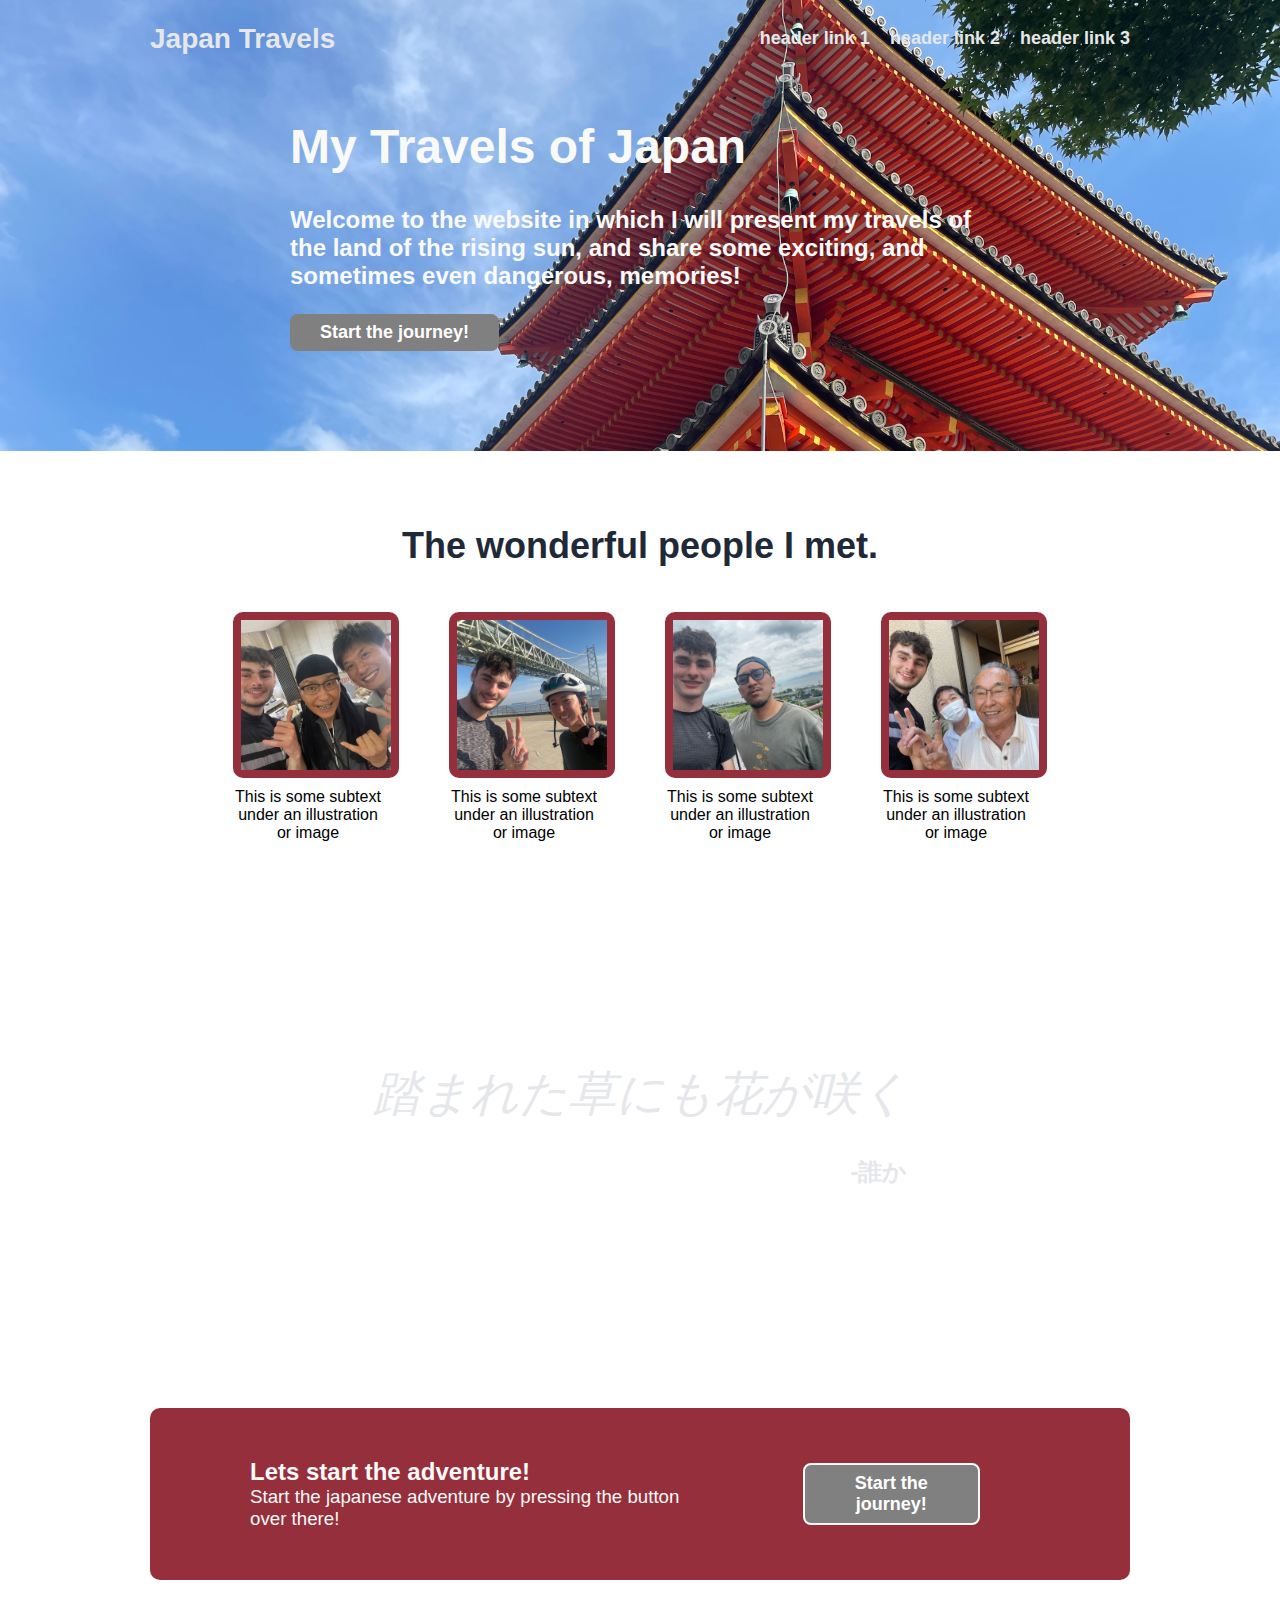
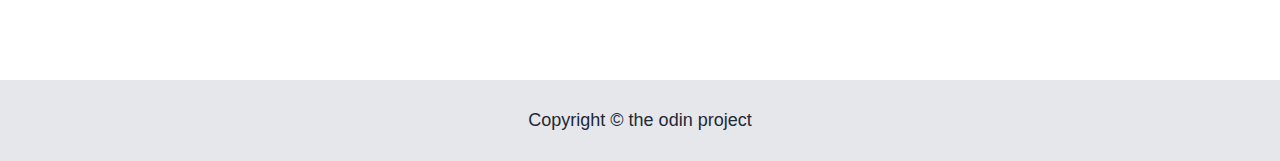
<file: index.html>
<!DOCTYPE html>
<html lang="en">
<head>
    <meta charset="UTF-8">
    <meta name="viewport" content="width=device-width, initial-scale=1.0">
    <title>Landing Page</title>
    <link rel="stylesheet" href="style.css">
</head>
<body>

    <div class="header">
        <div class="header-logo">Japan Travels</div>
        <div class="links">
          <ul>
            <li><a>header link 1</a></li>
            <li><a>header link 2</a></li>
            <li><a>header link 3</a></li>
          </ul>
        </div>
    </div>

    <div class="main">

        <div class="description">
            <h1>My Travels of Japan</h1>
            <p>Welcome to the website in which I will present my travels of the land of the rising sun, and share some exciting, and sometimes even dangerous, memories!</p>
            <button>Start the journey!</button>
        </div>
        <!-- <div class="image"><img class="image1" src="" alt="This is a placeholder for an image"></div> -->
    </div>

    <div class="info">
        <h1 class="info-header">The wonderful people I met.</h1>
        <div class="info-images">
            <div>
                <div class="box"><img class="friend1" src="images/friend1.jpg" alt="friend1"></div>
                <div class="image-info">This is some subtext under an illustration or image</div>
            </div>
            <div>
                <div class="box"><img class="friend2" src="images/friend2.jpg" alt="friend2"></div>
                <div class="image-info">This is some subtext under an illustration or image</div>
            </div>
            <div>
                <div class="box"><img class="friend3" src="images/friend3.jpg" alt="friend3"></div>
                <div class="image-info">This is some subtext under an illustration or image</div>
            </div>
            <div>
                <div class="box"><img class="friend4" src="images/friend4.jpg" alt="friend4"></div>
                <div class="image-info">This is some subtext under an illustration or image</div>
            </div>
        </div>
    </div>

    <div class="quote">
        <div class="quote-contents">
            <div class="accquote">踏まれた草にも花が咲く</div>
            <div class="reference">-誰か</div>
        </div>
    </div>

    <div class="ad">
        <div class="ad-content">
            <div>
                <h2>Lets start the adventure!</h2>
                <h3>Start the japanese adventure by pressing the button over there!</h3>
            </div>
            <div>
                <button class="bottom-button">Start the journey!</button>
            </div>
        </div>
    </div>

    <div class="footer">
        <div>Copyright &copy; the odin project</div>
    </div>

</body>
</html>
</file>
<file: style.css>
* {
    font-family: sans-serif;
}

body {
    display: flex;
    flex-direction: column;
    justify-content: space-between;
    margin: 0px;
}

/* header part */

.header {
    display: flex;
    justify-content: space-between;
    align-items: center;
    padding: 10px 150px;
    background: url("images/pagoda.jpg") no-repeat center center fixed;
    background-size: cover;
}

.header-logo {
    font-size: 28px;
    color: #E5E7EB;
    font-weight: 900;
}

ul {
    display: flex;
    gap: 20px;
    list-style: none;
    font-size: 18px;
    font-weight: 700;
    color: #E5E7EB;
}

/* main part */ 

.main {
    display: flex;
    justify-content: center;
    align-items: center;
    gap: 50px;
    padding: 10px 100px 100px;
    background-color: #962f3c;
    color: #F9FAF8;
    background: url("images/pagoda.jpg") no-repeat center center fixed;
    background-size: cover;
}

h1 {
    font-size: 48px;
    font-weight: extra-bold;
    color: #F9FAF8;
}

p {
    max-width: 700px;
    font-size: 24px;
    font-weight: 700;
}

button {
    background-color: gray;
    color: white;
    padding: 8px 30px;
    border-radius: 8px;
    border-style: none;
    font-weight: 800;
    font-size: 18px
}

.image1 {
    width: auto;
    height: 300px;
    margin-top: 50px;
}

.image {
    display: flex;
    align-items: center;
}

/* info part */

.info {
    display: flex;
    flex-direction: column;
    justify-content: center;
    gap: 20px;
    align-items: center;
    padding: 50px 150px 100px;
}

.info-header {
    font-size: 36px;
    font-weight: 800px;
    color: #1F2937;
}


.info-images {
    display: flex;
    flex-direction: row;
    justify-content: center;
    gap: 50px;
}

.image-info {
    max-width: 150px;
    text-align: center;
}

.box {
    width: 150px;
    height: 150px;
    border: #962f3c solid 8px;
    border-radius: 10px;
    margin-bottom: 10px;
}

.friend1,
.friend2,
.friend3,
.friend4 {
    width: 150px;
    height: 150px;
    object-fit: cover;
}

/* quote part */

.quote {
    display: flex;
    justify-content: center;
    align-items: center;
    padding: 120px 150px;
    background-color: #E5E7EB;
    background: url("images/nebuta.jpg") no-repeat center center fixed;
    background-size: cover;
    background-size: 100%;
}

.quote-contents {
    max-width: 700px;
    display: flex;
    flex-direction: column;
    gap: 30px;
}

.accquote {
    font-size: 48px;
    font-style: italic;
    font-weight: 100;
    color: #E5E7EB;
}

.reference {
    align-self: flex-end;
    font-weight: 800;
    font-size: 24px;
    color: #E5E7EB;
}

/* ad part */

.ad-content {
    display: flex;
    align-items: center;
    gap: 100px;
    color: #F9FAF8;
    background-color: #962f3c;
    margin: 100px 150px;
    padding: 10px 100px;
    border-radius: 10px;
}

.bottom-button {
    border: #F9FAF8 solid 2px;
    margin-right: 50px;
}

h2,
h3 {
    margin: 0px;
}

h2 {
    margin-top: 40px;
}

h3 {
    margin-bottom: 40px;
    font-weight: 300;
}

/* footer part */ 

.footer {
    background-color: #E5E7EB;
    color: #1F2937;
    font-size: 18px;
    display: flex;
    justify-content: center;
    align-items: center;
    padding: 30px;
}
</file>
